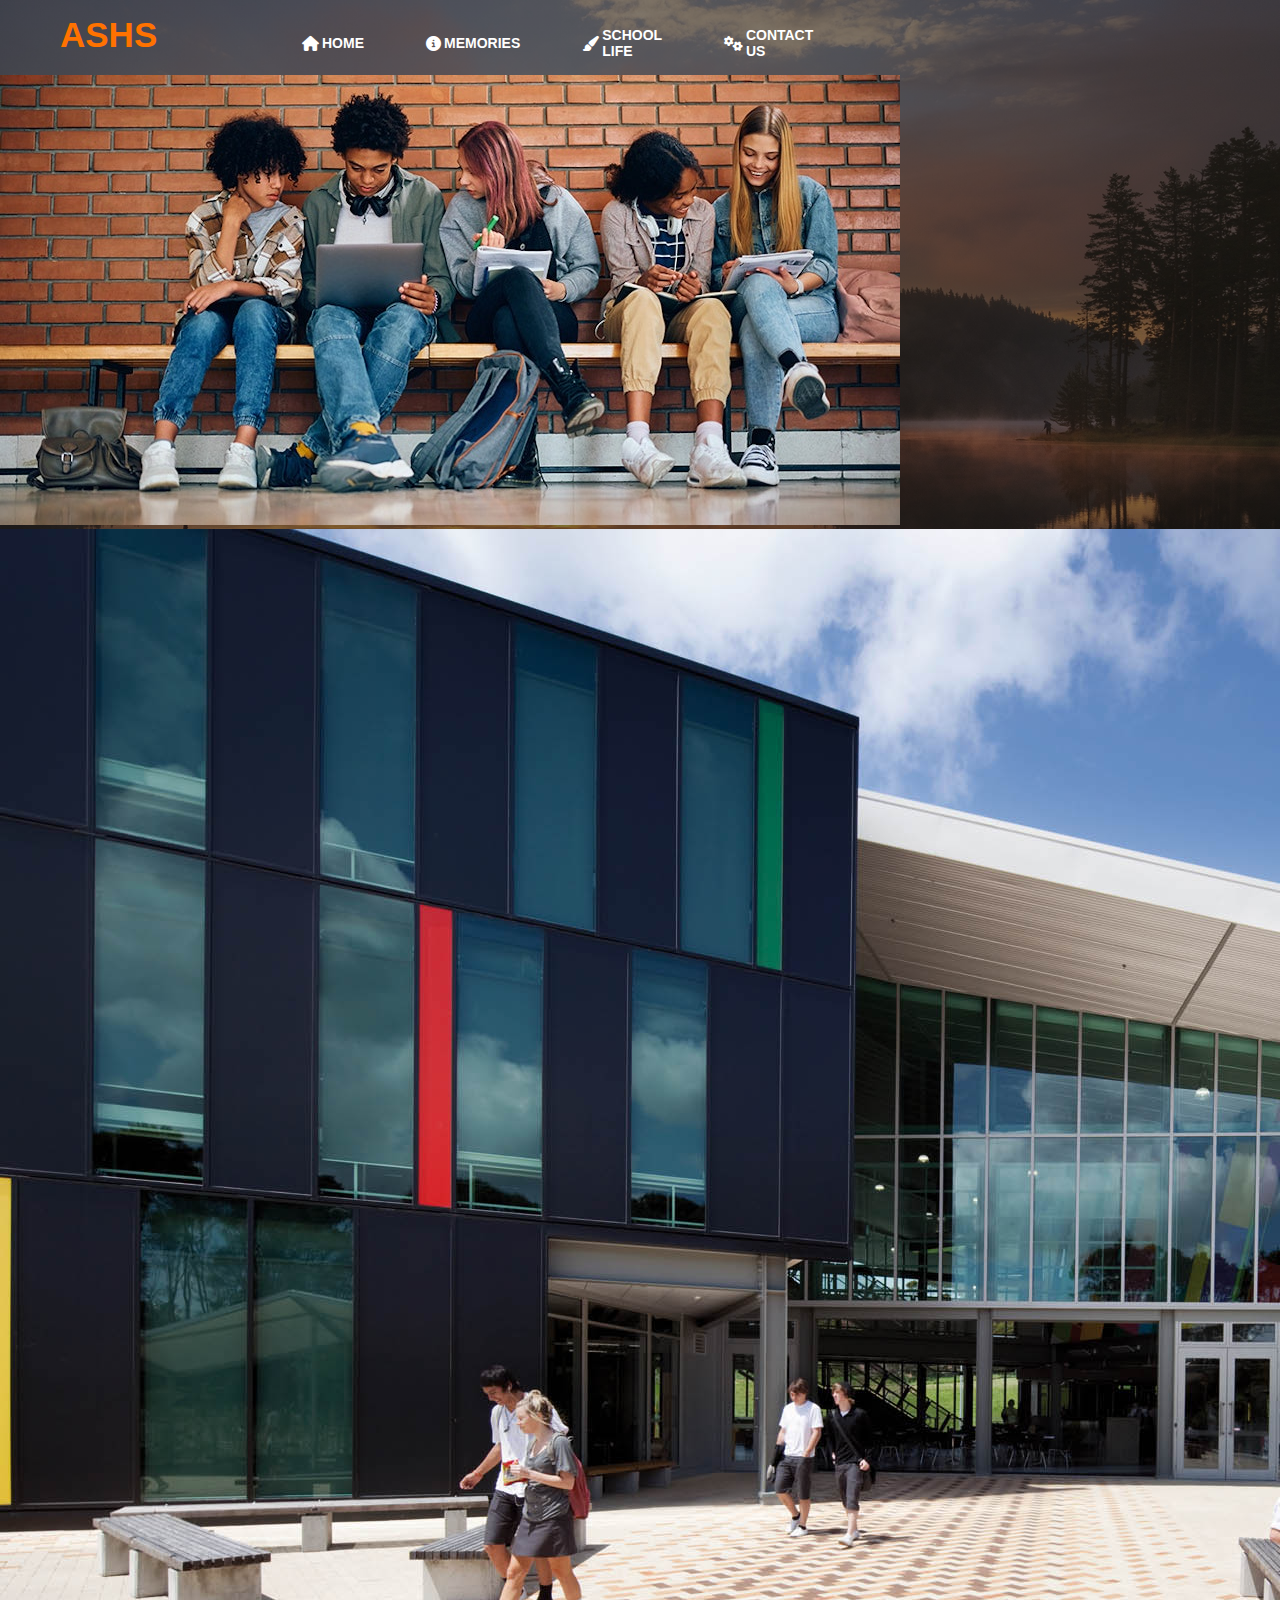
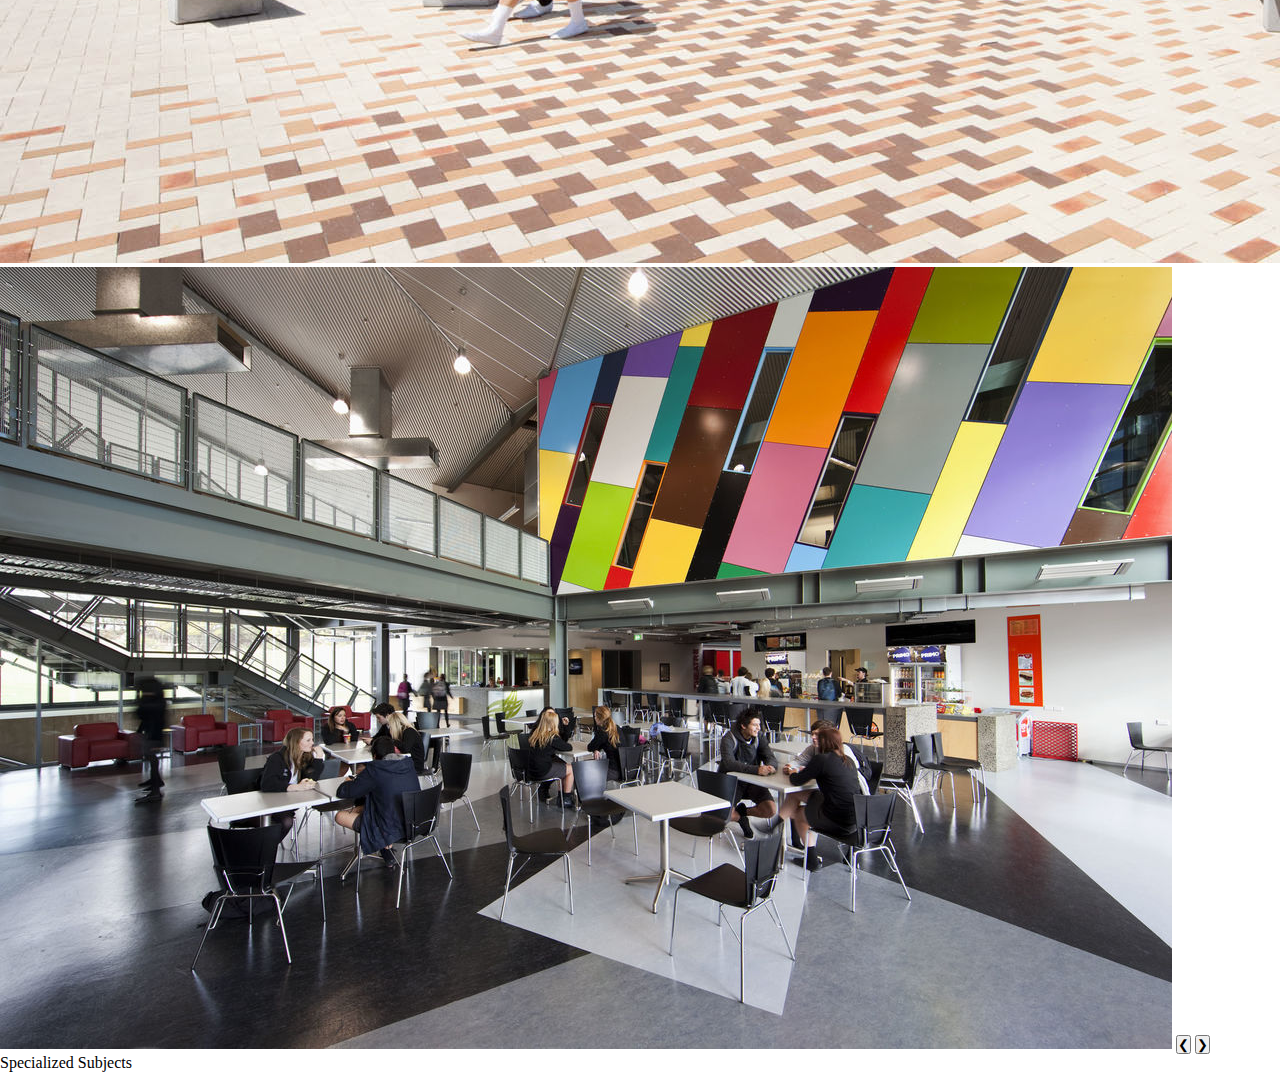
<file: Git/index.html>
<!DOCTYPE html>
<html lang="en">
<head>
    <meta charset="UTF-8">
    <title>Web Design</title>
    <link rel="stylesheet" href="style.css"> 
    <link rel="stylesheet" href="https://cdnjs.cloudflare.com/ajax/libs/font-awesome/6.4.0/css/all.min.css">
</head>

<body>
    <div class="main">
        <div class="navbar">
            <div class="icon">
                <h2 class="logo">ASHS</h2>
            </div>
            <div class="menu">
                <ul>
                    <li><a href="#"><i class="fas fa-home"></i> HOME</a></li>
                    <li><a href="#"><i class="fas fa-info-circle"></i> MEMORIES</a></li>
                    <li><a href="#"><i class="fas fa-paint-brush"></i> SCHOOL LIFE</a></li>
                   <li><a href="contact.html"><i class="fas fa-cogs"></i> CONTACT US</a></li>
                </ul>
            </div>
        </div>
       <div class="slider">
    <img src="img1.jpg" class="slide active" alt="Description 1">
    <img src="img2.jpg" class="slide" alt="Description 2">
    <img src="img3.jpg" class="slide" alt="Description 3">
    <button class="prev">&#10094;</button>
    <button class="next">&#10095;</button>
    <div class="slider-description" id="slider-description">Specialized Subjects</div>
</div>
    </div>
</body>
<script>
    let current = 0;
    const slides = document.querySelectorAll('.slide');
    const descriptions = [
    "Specialized Subjects",
    "Impact Subjects",
    "Impactful Memories"
    ];

    const descElem = document.getElementById('slider-description');
    function showSlide(idx) {
        slides.forEach((img, i) => {
            img.classList.toggle('active', i === idx);
        });
        descElem.textContent = descriptions[idx];
    }
    document.querySelector('.prev').onclick = function() {
        current = (current - 1 + slides.length) % slides.length;
        showSlide(current);
    };
    document.querySelector('.next').onclick = function() {
        current = (current + 1) % slides.length;
        showSlide(current);
    };

    // Add this block to enable clicking on slides
    slides.forEach((img, idx) => {
        img.addEventListener('click', function() {
            current = idx;
            showSlide(current);
        });
    });
</script>
</html>
</file>
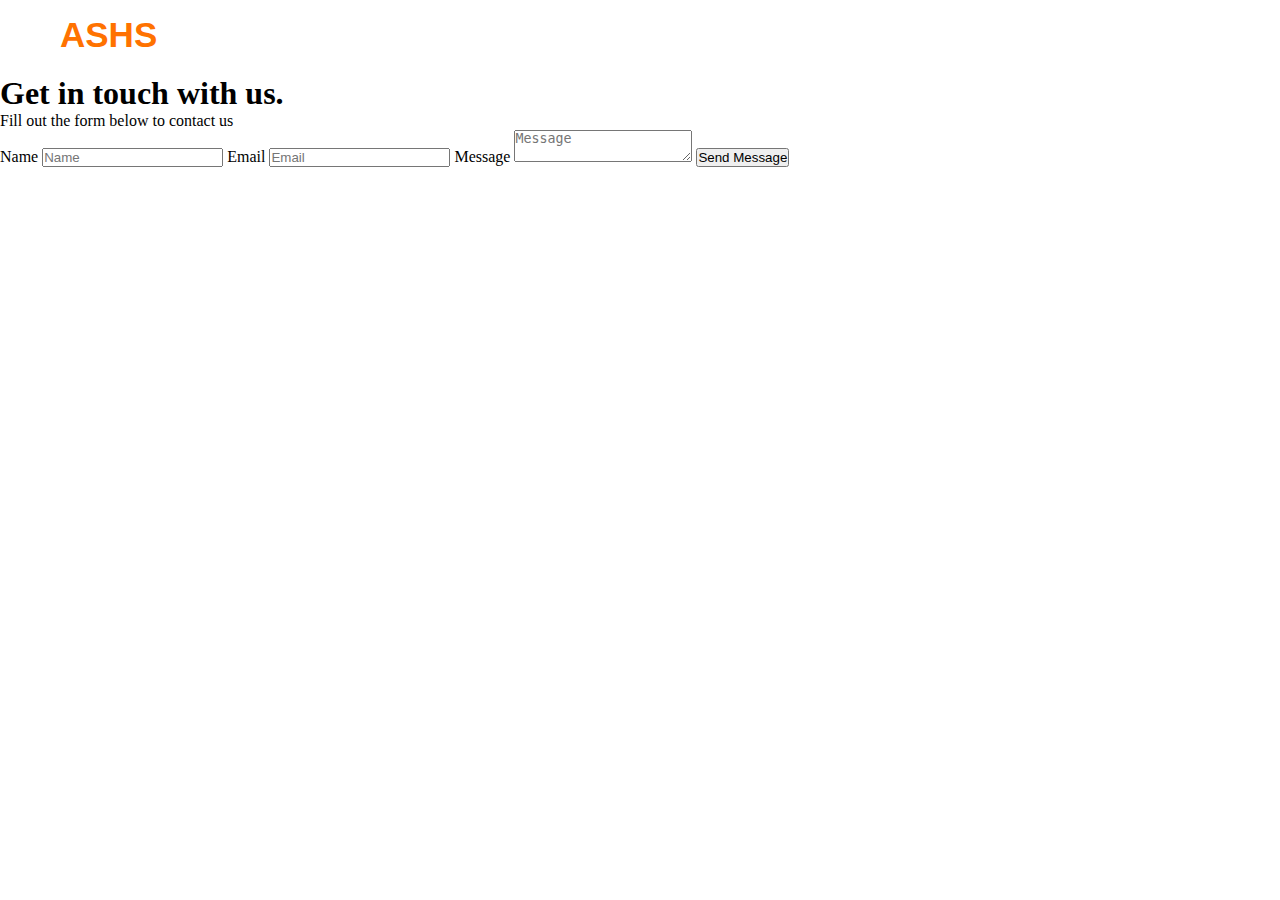
<file: Git/contact.html>
<!DOCTYPE html>
<html lang="en">
<head>
    <meta charset="UTF-8">
    <title>Contact Us</title>
    <link rel="stylesheet" href="style.css">
    <link rel="stylesheet" href="https://cdnjs.cloudflare.com/ajax/libs/font-awesome/6.4.0/css/all.min.css">
</head>
<body>

    <!-- Navbar copied from index.html for consistency -->
    <div class="navbar">
        <div class="icon">
            <h2 class="logo">ASHS</h2>
        </div>
        <div class="menu">
            <ul>
                <li><a href="index.html"><i class="fas fa-home"></i> HOME</a></li>
                <li><a href="memories.html"><i class="fas fa-info-circle"></i> MEMORIES</a></li>
                <li><a href="schoollife.html"><i class="fas fa-paint-brush"></i> SCHOOL LIFE</a></li>
                <li><a href="contact.html"><i class="fas fa-cogs"></i> CONTACT US</a></li>
            </ul>
        </div>
    </div>

    <h1>Get in touch with us.</h1>
    <p>Fill out the form below to contact us</p>

    <form action="https://submit-form.com/12RGXMY0C" class="contact-form-dark">
        <label for="name">Name</label>
        <input type="text" id="name" name="name" placeholder="Name" required />
        
        <label for="email">Email</label>
        <input type="email" id="email" name="email" placeholder="Email" required />
        
        <label for="message">Message</label>
        <textarea id="message" name="message" placeholder="Message" required></textarea>
        
        <button type="submit">Send Message</button>
    </form>

</body>
</html>
</file>
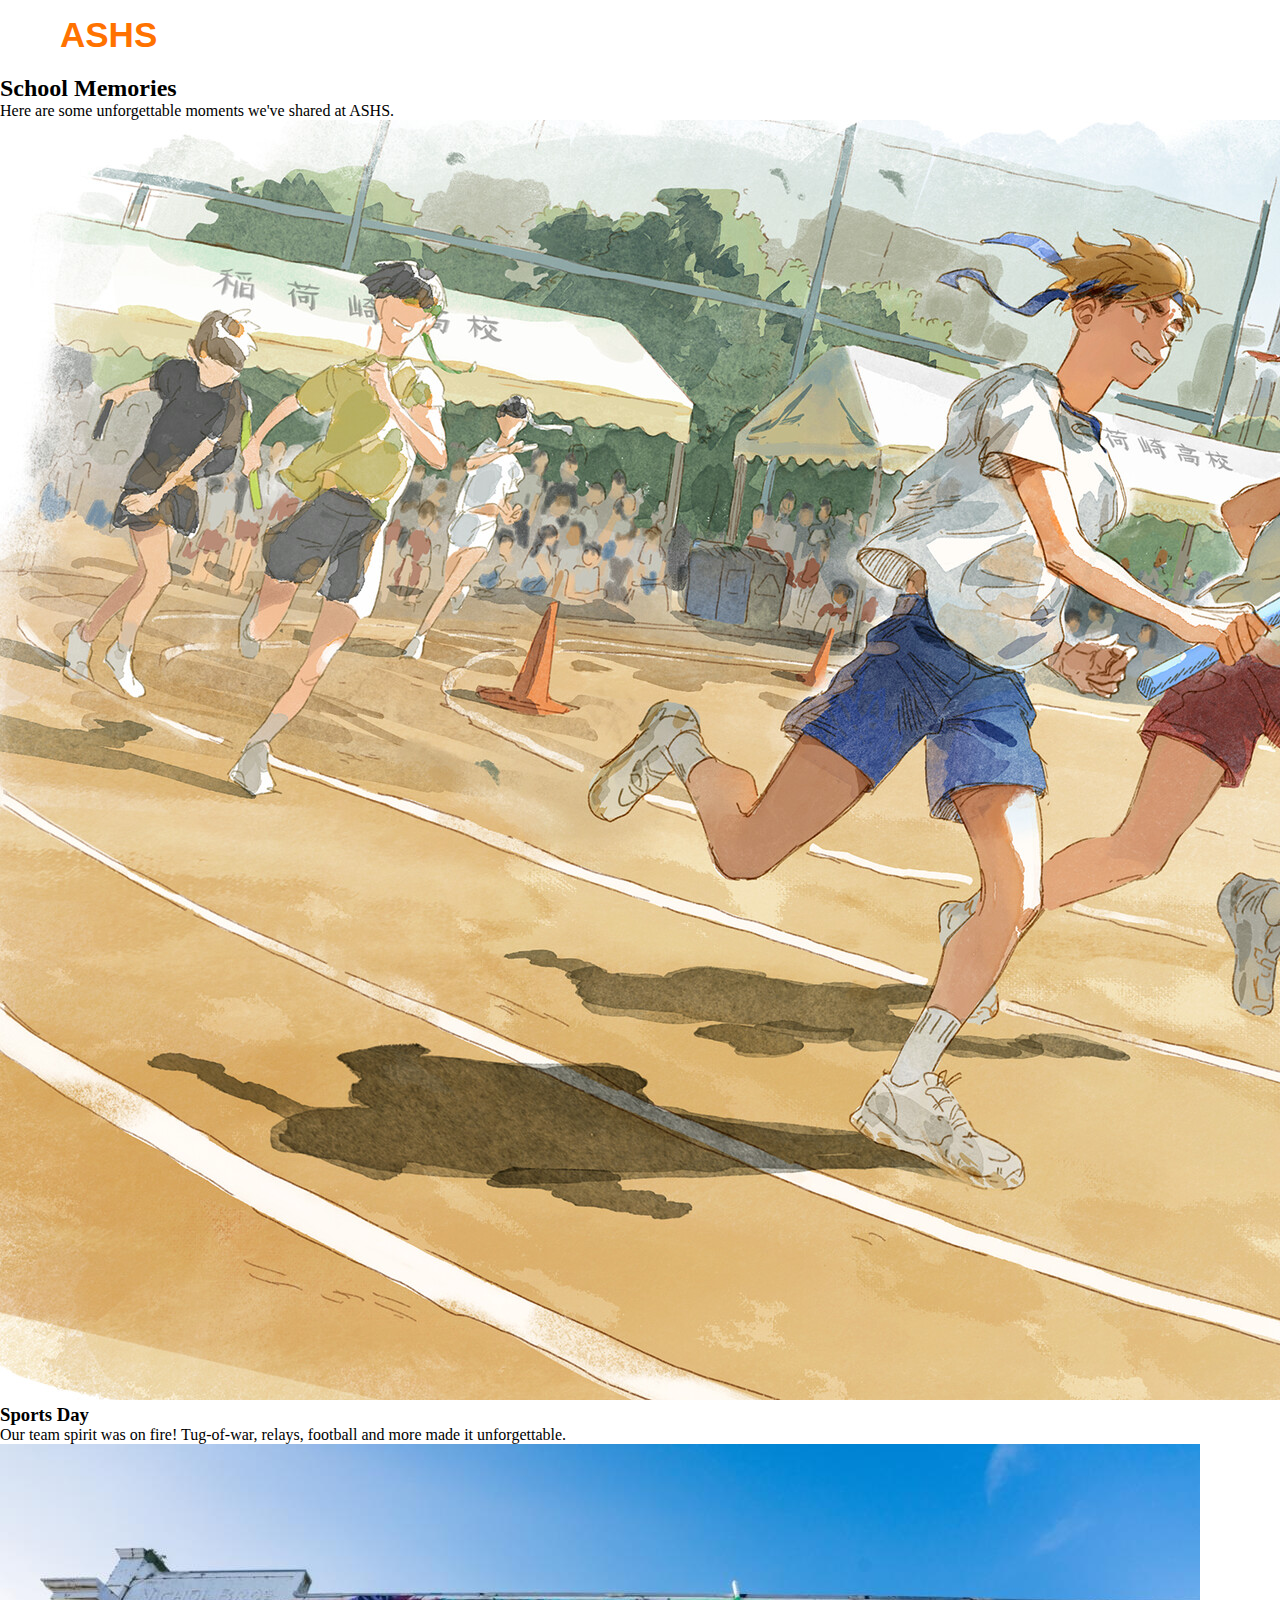
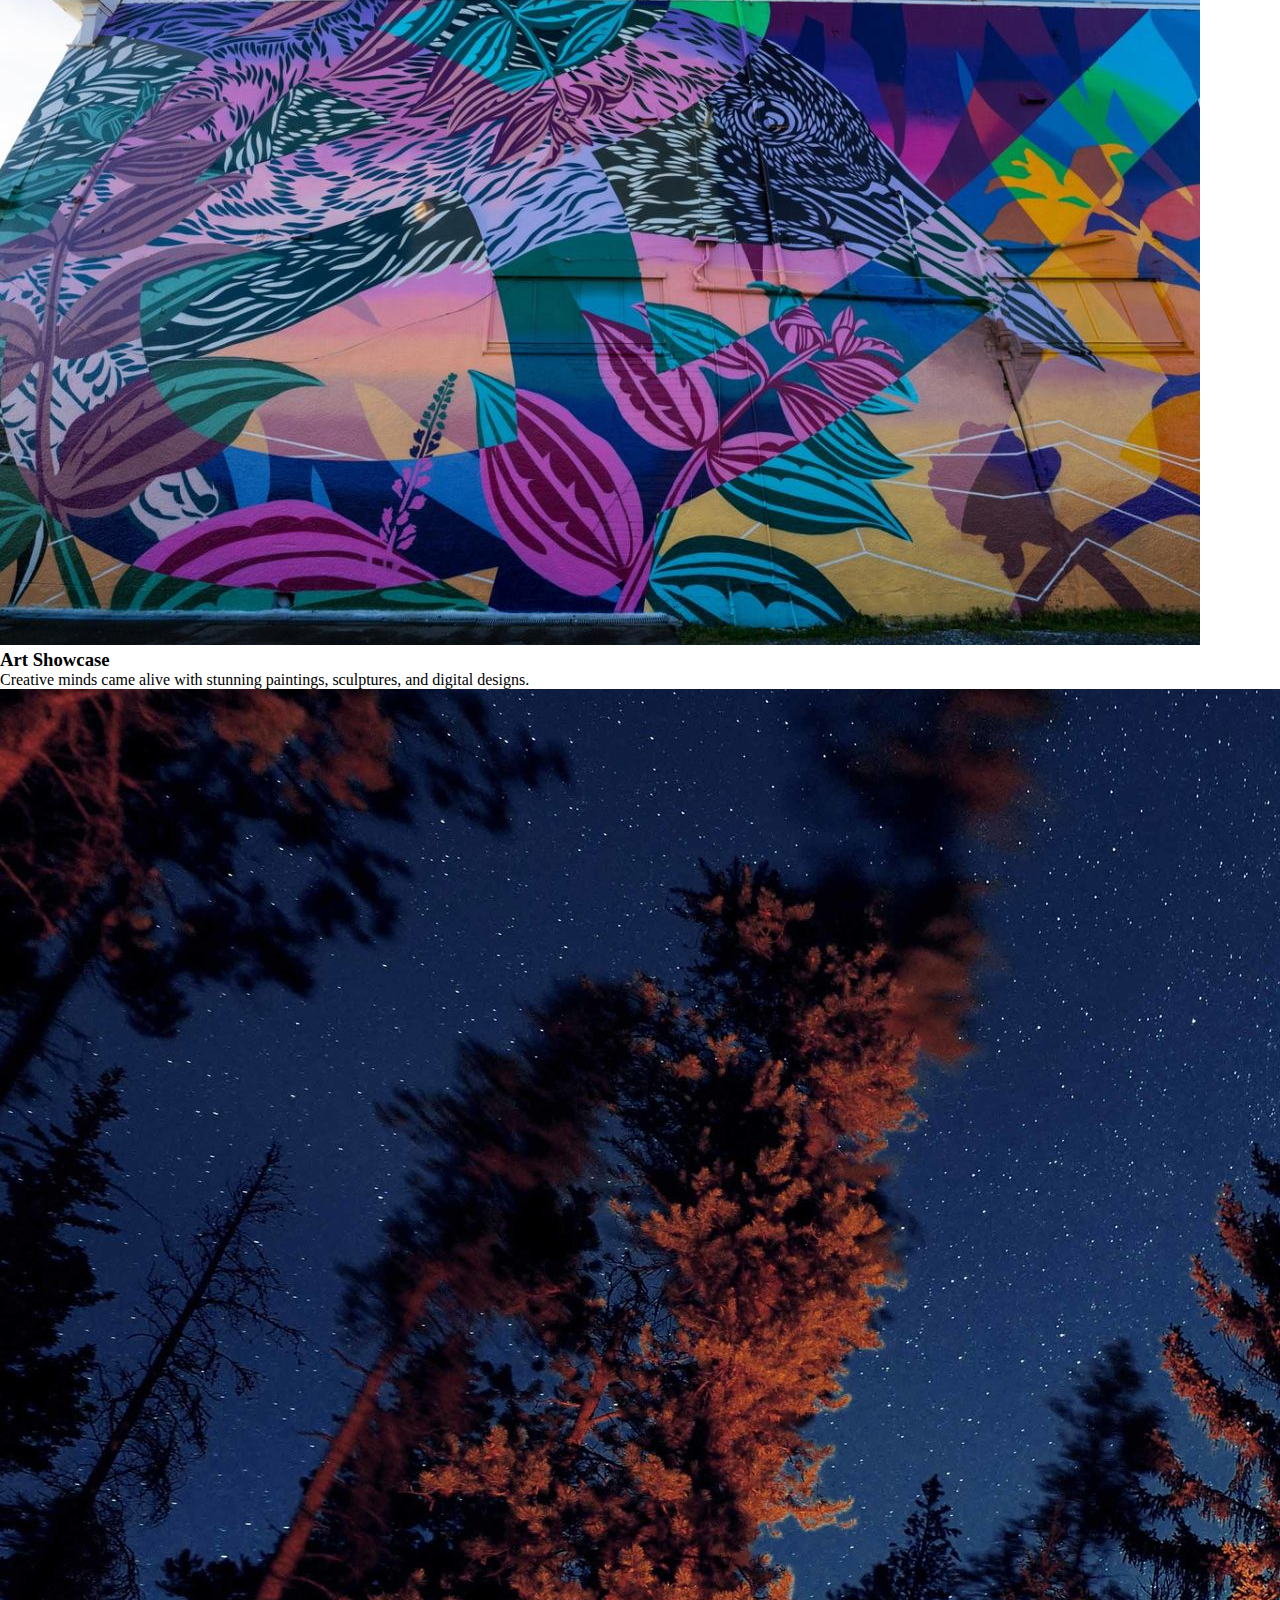
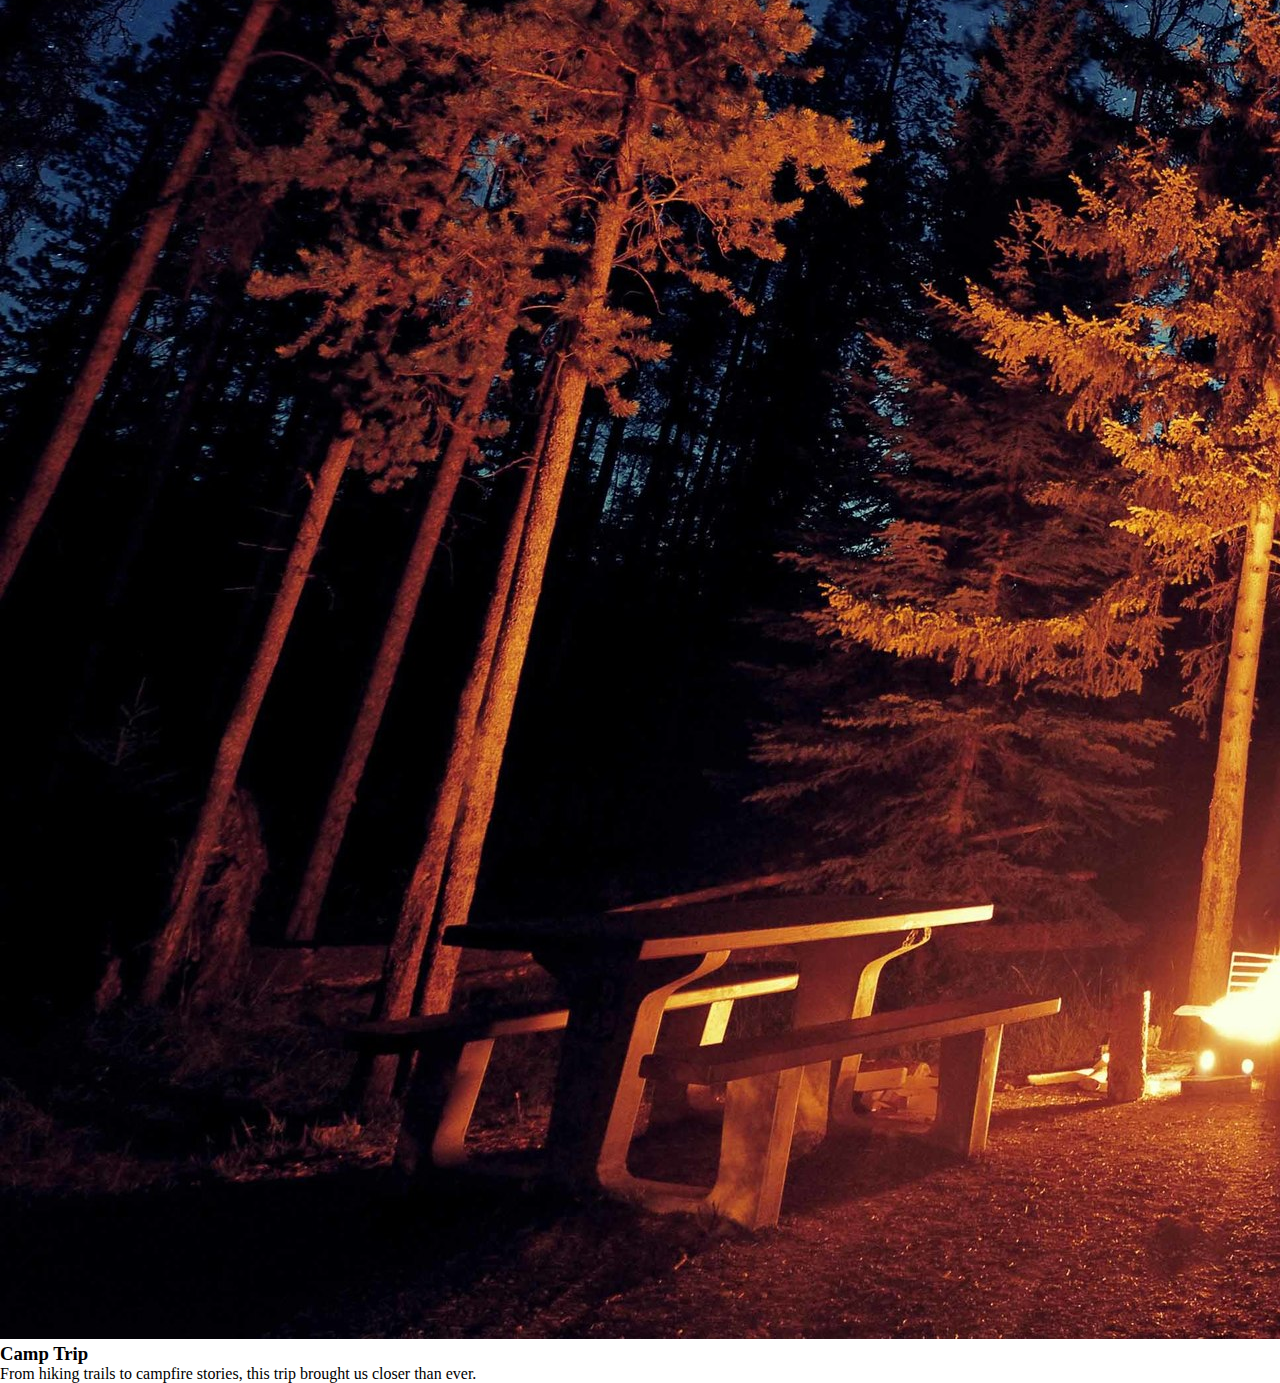
<file: Git/memories.html>
<!DOCTYPE html>
<html lang="en">
<head>
    <meta charset="UTF-8">
    <title>ASHS Memories</title>
    <link rel="stylesheet" href="style.css"> 
    <link rel="stylesheet" href="https://cdnjs.cloudflare.com/ajax/libs/font-awesome/6.4.0/css/all.min.css">
</head>

<body>
    <div class="navbar">
        <div class="icon">
            <h2 class="logo">ASHS</h2>
        </div>
        <div class="menu">
            <ul>
                <li><a href="index.html"><i class="fas fa-home"></i> HOME</a></li>
                <li><a href="memories.html"><i class="fas fa-info-circle"></i> MEMORIES</a></li>
                <li><a href="schoollife.html"><i class="fas fa-paint-brush"></i> SCHOOL LIFE</a></li>
                <li><a href="contact.html"><i class="fas fa-cogs"></i> CONTACT US</a></li>
            </ul>
        </div>
    </div>

    <section class="memories">
        <h2>School Memories</h2>
        <p>Here are some unforgettable moments we've shared at ASHS.</p>

        <div class="gallery">
            <div class="memory-card">
                <img src="img/memory1.jpg" alt="Sports Day">
                <h3>Sports Day</h3>
                <p>Our team spirit was on fire! Tug-of-war, relays, football and more made it unforgettable.</p>
            </div>
            <div class="memory-card">
                <img src="img/memory2.jpg" alt="Art Showcase">
                <h3>Art Showcase</h3>
                <p>Creative minds came alive with stunning paintings, sculptures, and digital designs.</p>
            </div>
            <div class="memory-card">
                <img src="img/memory3.jpg" alt="Camp Trip">
                <h3>Camp Trip</h3>
                <p>From hiking trails to campfire stories, this trip brought us closer than ever.</p>
            </div>
        </div>
    </section>
</body>
</html>
</file>
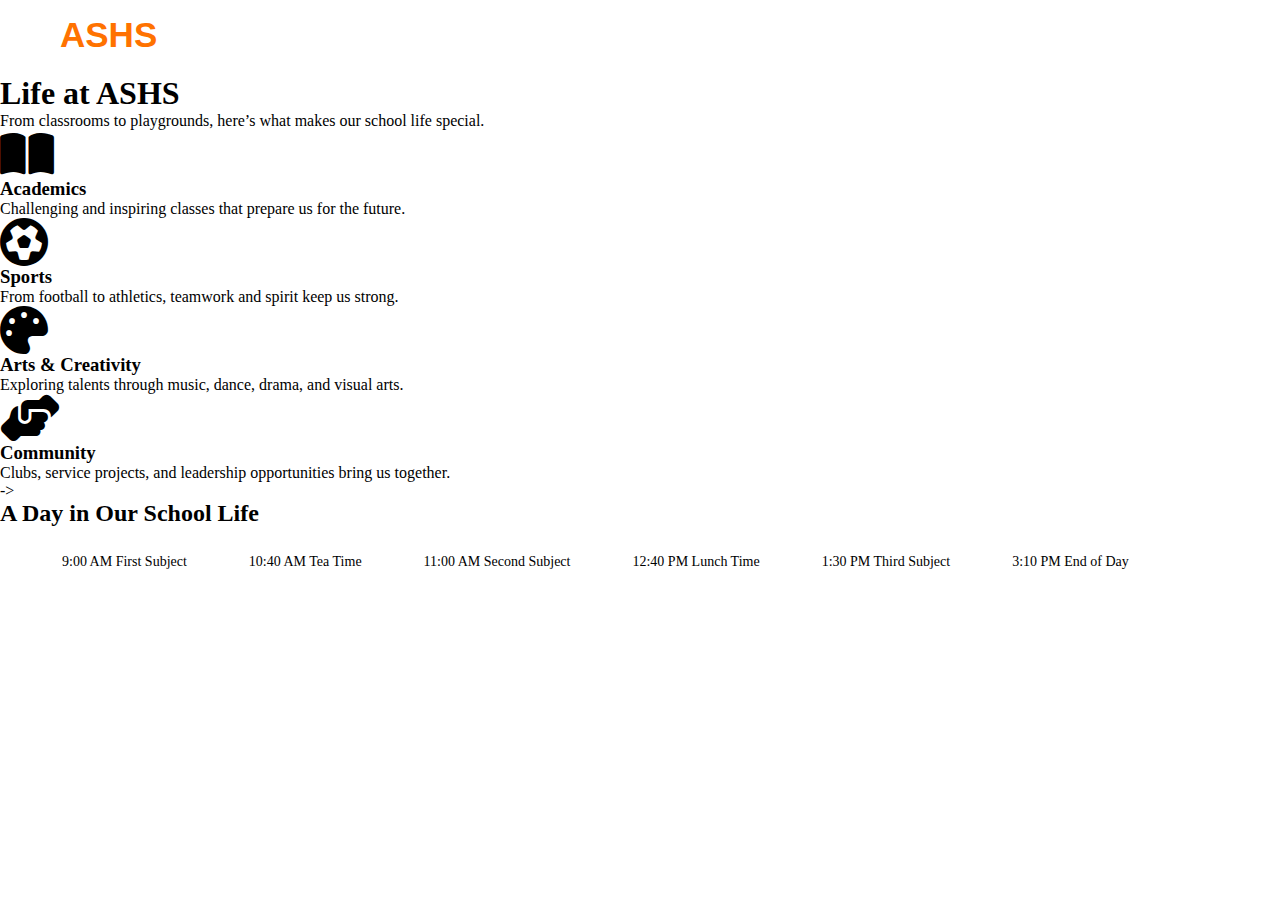
<file: Git/schoollife.html>
<!DOCTYPE html>
<html lang="en">
<head>
    <meta charset="UTF-8">
    <title>School Life</title>
    <link rel="stylesheet" href="style.css"> 
    <link rel="stylesheet" href="https://cdnjs.cloudflare.com/ajax/libs/font-awesome/6.4.0/css/all.min.css">
</head>

<body>
    <!-- Navbar -->
    <div class="navbar">
        <div class="icon">
            <h2 class="logo">ASHS</h2>
        </div>
        <div class="menu">
            <ul>
                <li><a href="index.html"><i class="fas fa-home"></i> HOME</a></li>
                <li><a href="memories.html"><i class="fas fa-info-circle"></i> MEMORIES</a></li>
                <li><a href="schoollife.html"><i class="fas fa-paint-brush"></i> SCHOOL LIFE</a></li>
                <li><a href="contact.html"><i class="fas fa-cogs"></i> CONTACT US</a></li>
            </ul>
        </div>
    </div>

    <section class="schoollife-hero">
        <h1>Life at ASHS</h1>
        <p>From classrooms to playgrounds, here’s what makes our school life special.</p>
    </section>

    <section class="schoollife-activities">
        <div class="activity-card">
            <i class="fas fa-book-open fa-3x"></i>
            <h3>Academics</h3>
            <p>Challenging and inspiring classes that prepare us for the future.</p>
        </div>
        <div class="activity-card">
            <i class="fas fa-futbol fa-3x"></i>
            <h3>Sports</h3>
            <p>From football to athletics, teamwork and spirit keep us strong.</p>
        </div>
        <div class="activity-card">
            <i class="fas fa-palette fa-3x"></i>
            <h3>Arts & Creativity</h3>
            <p>Exploring talents through music, dance, drama, and visual arts.</p>
        </div>
        <div class="activity-card">
            <i class="fas fa-hands-helping fa-3x"></i>
            <h3>Community</h3>
            <p>Clubs, service projects, and leadership opportunities bring us together.</p>
        </div>
    </section>
->
    <section class="schoollife-timeline">
        <h2>A Day in Our School Life</h2>
        <ul>
            <li><span>9:00 AM</span> First Subject</li>
            <li><span>10:40 AM</span> Tea Time</li>
            <li><span>11:00 AM</span> Second Subject</li>
            <li><span>12:40 PM</span> Lunch Time</li>
            <li><span>1:30 PM</span> Third Subject</li>
            <li><span>3:10 PM</span> End of Day</li>
        </ul>
    </section>

</body>
</html>
</file>
<file: Git/style.css>
*{
    margin: 0;
    padding: 0;
}

.main{
    width: 100%;
    background: linear-gradient(to top, rgba(0,0,0,0.5)50%,rgba(0,0,0,0.5)50%), url(1.jpg);
    background-position: center;
    background-size: cover;
    height: 100vh;
}

.navbar{
    width: 1200px;
    height: 75px;
    margin: auto;
}

.icon{
    width: 200px;
    float: left;
    height: 70px;
}

.logo{
    color: #ff7200;
    font-size: 35px;
    font-family: Arial;
    padding-left: 20px;
    float: left;
    padding-top: 10px;
    margin-top: 5px
}

.menu{
    width: 400px;
    float: left;
    height: 70px;
}

ul{
    float: left;
    display: flex;
    justify-content: center;
    align-items: center;
}

ul li{
    list-style: none;
    margin-left: 62px;
    margin-top: 27px;
    font-size: 14px;
}

ul li a{
    text-decoration: none;
    color: #fff;
    font-family: Arial;
    font-weight: bold;
    transition: 0.4s ease-in-out;
}

ul li a:hover{
    color: #ff7200;
}

.search{
    width: 330px;
    float: left;
    margin-left: 270px;
}

.srch{
    font-family: 'Times New Roman';
    width: 200px;
    height: 40px;
    background: transparent;
    border: 1px solid #ff7200;
    margin-top: 13px;
    color: #fff;
    border-right: none;
    font-size: 16px;
    float: left;
    padding: 10px;
    border-bottom-left-radius: 5px;
    border-top-left-radius: 5px;
}

.btn{
    width: 100px;
    height: 40px;
    background: #ff7200;
    border: 2px solid #ff7200;
    margin-top: 13px;
    color: #fff;
    font-size: 15px;
    border-bottom-right-radius: 5px;
    border-bottom-right-radius: 5px;
    transition: 0.2s ease;
    cursor: pointer;
}

.menu ul li a {
  display: flex;
  align-items: center;
  gap: 3px;
}

.menu ul li a i {
  font-size: 15px;
}
</file>
